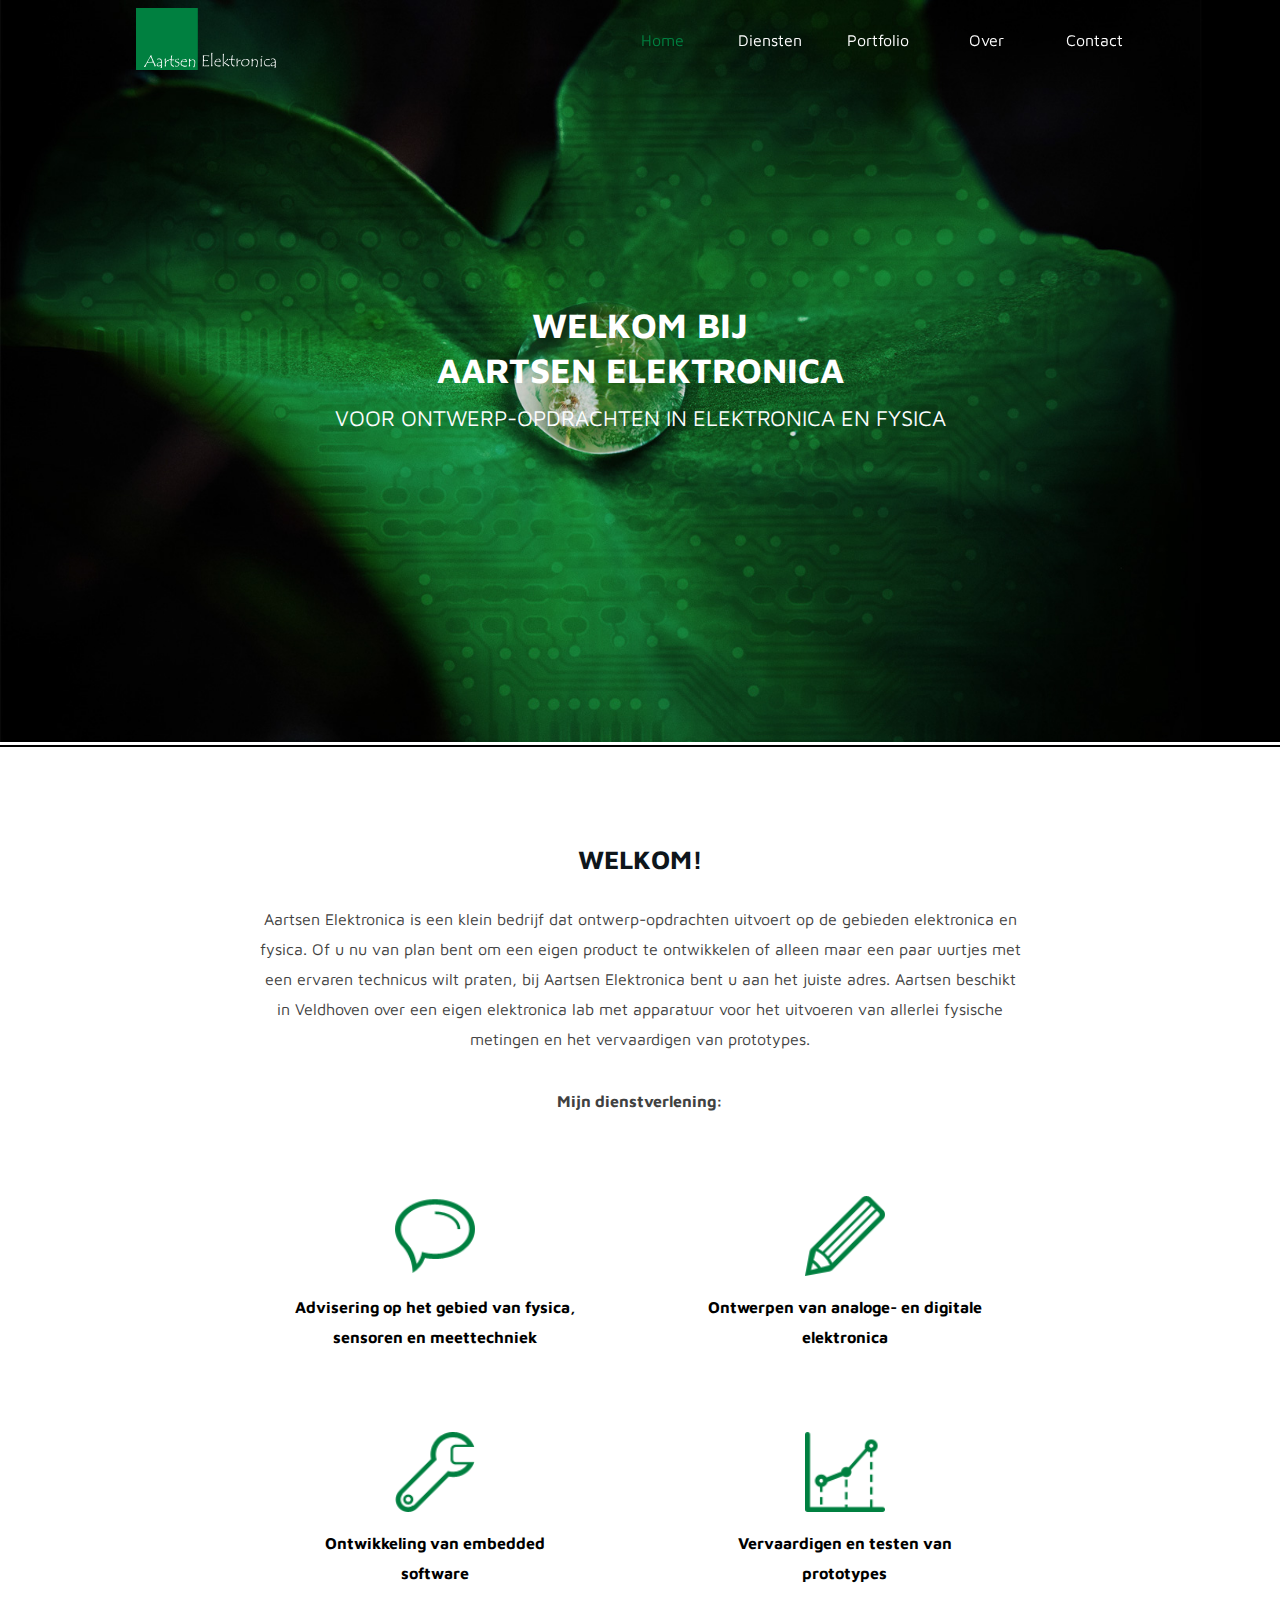
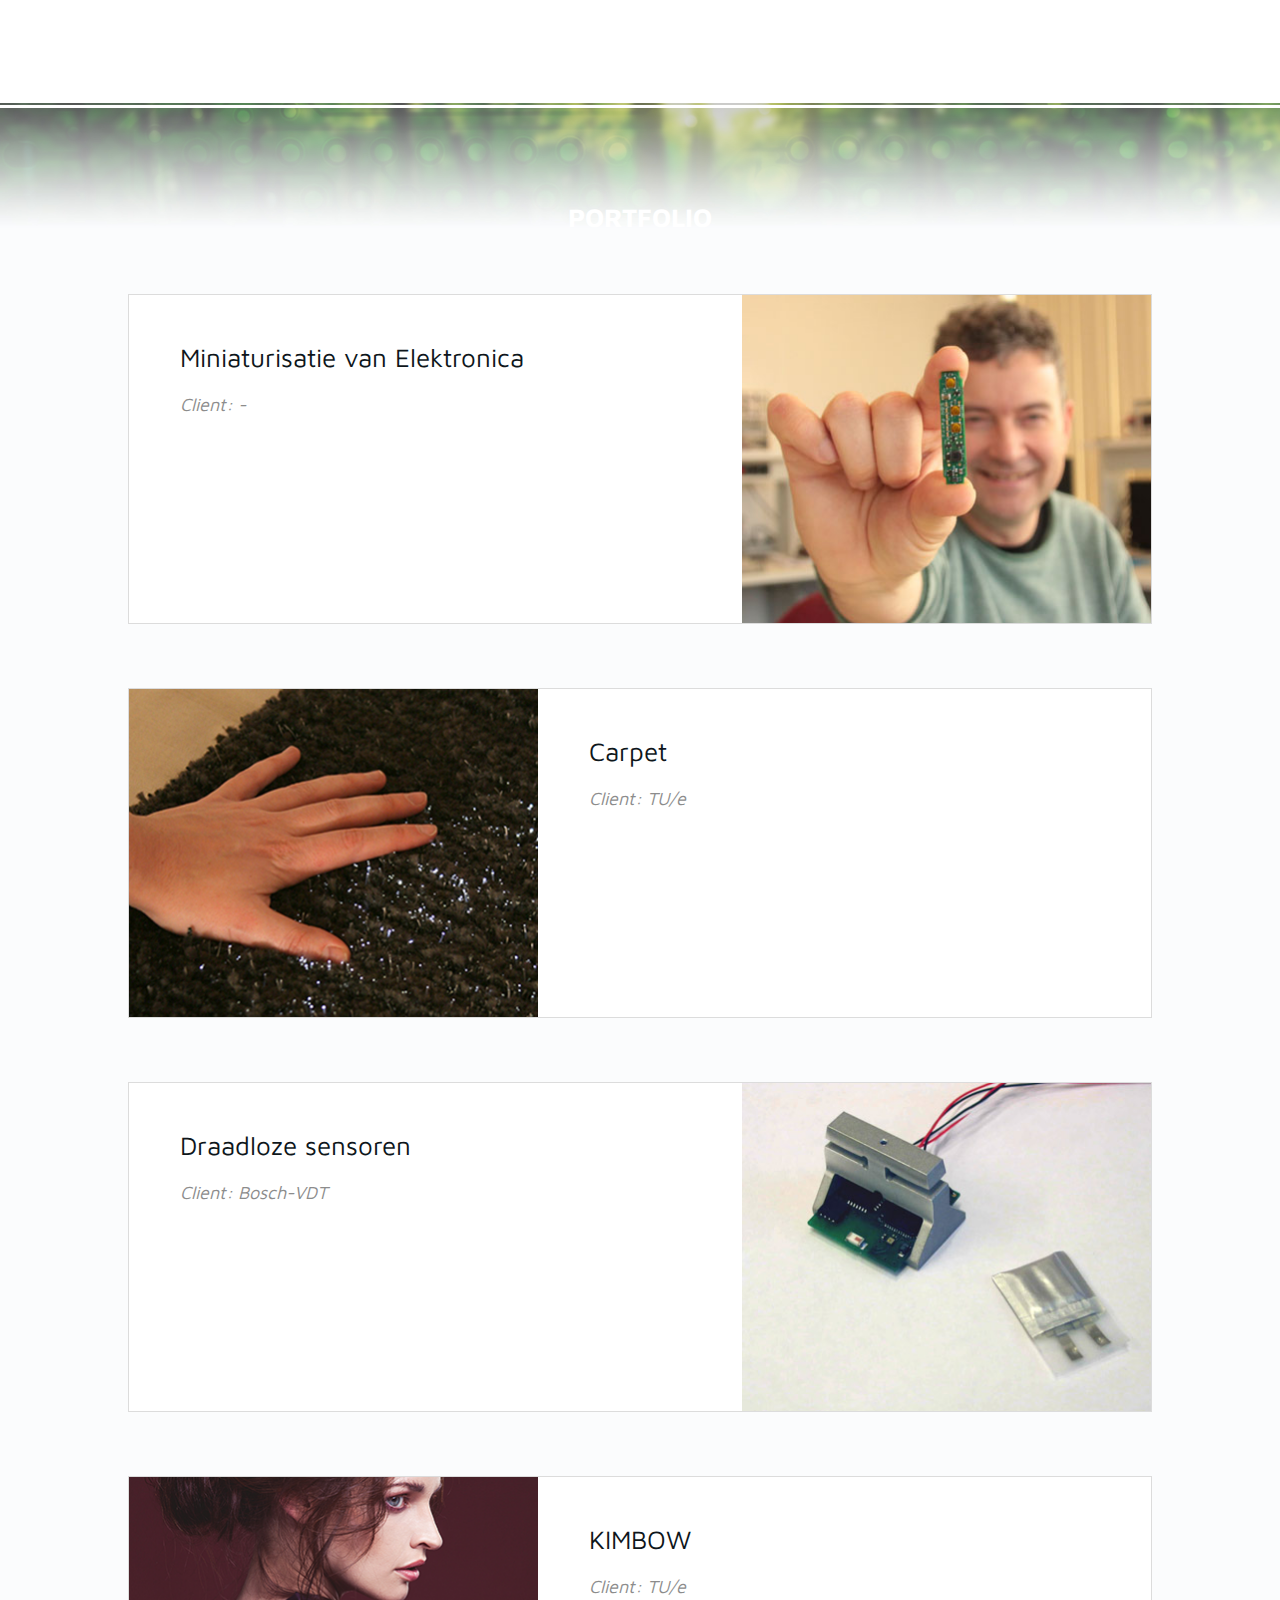
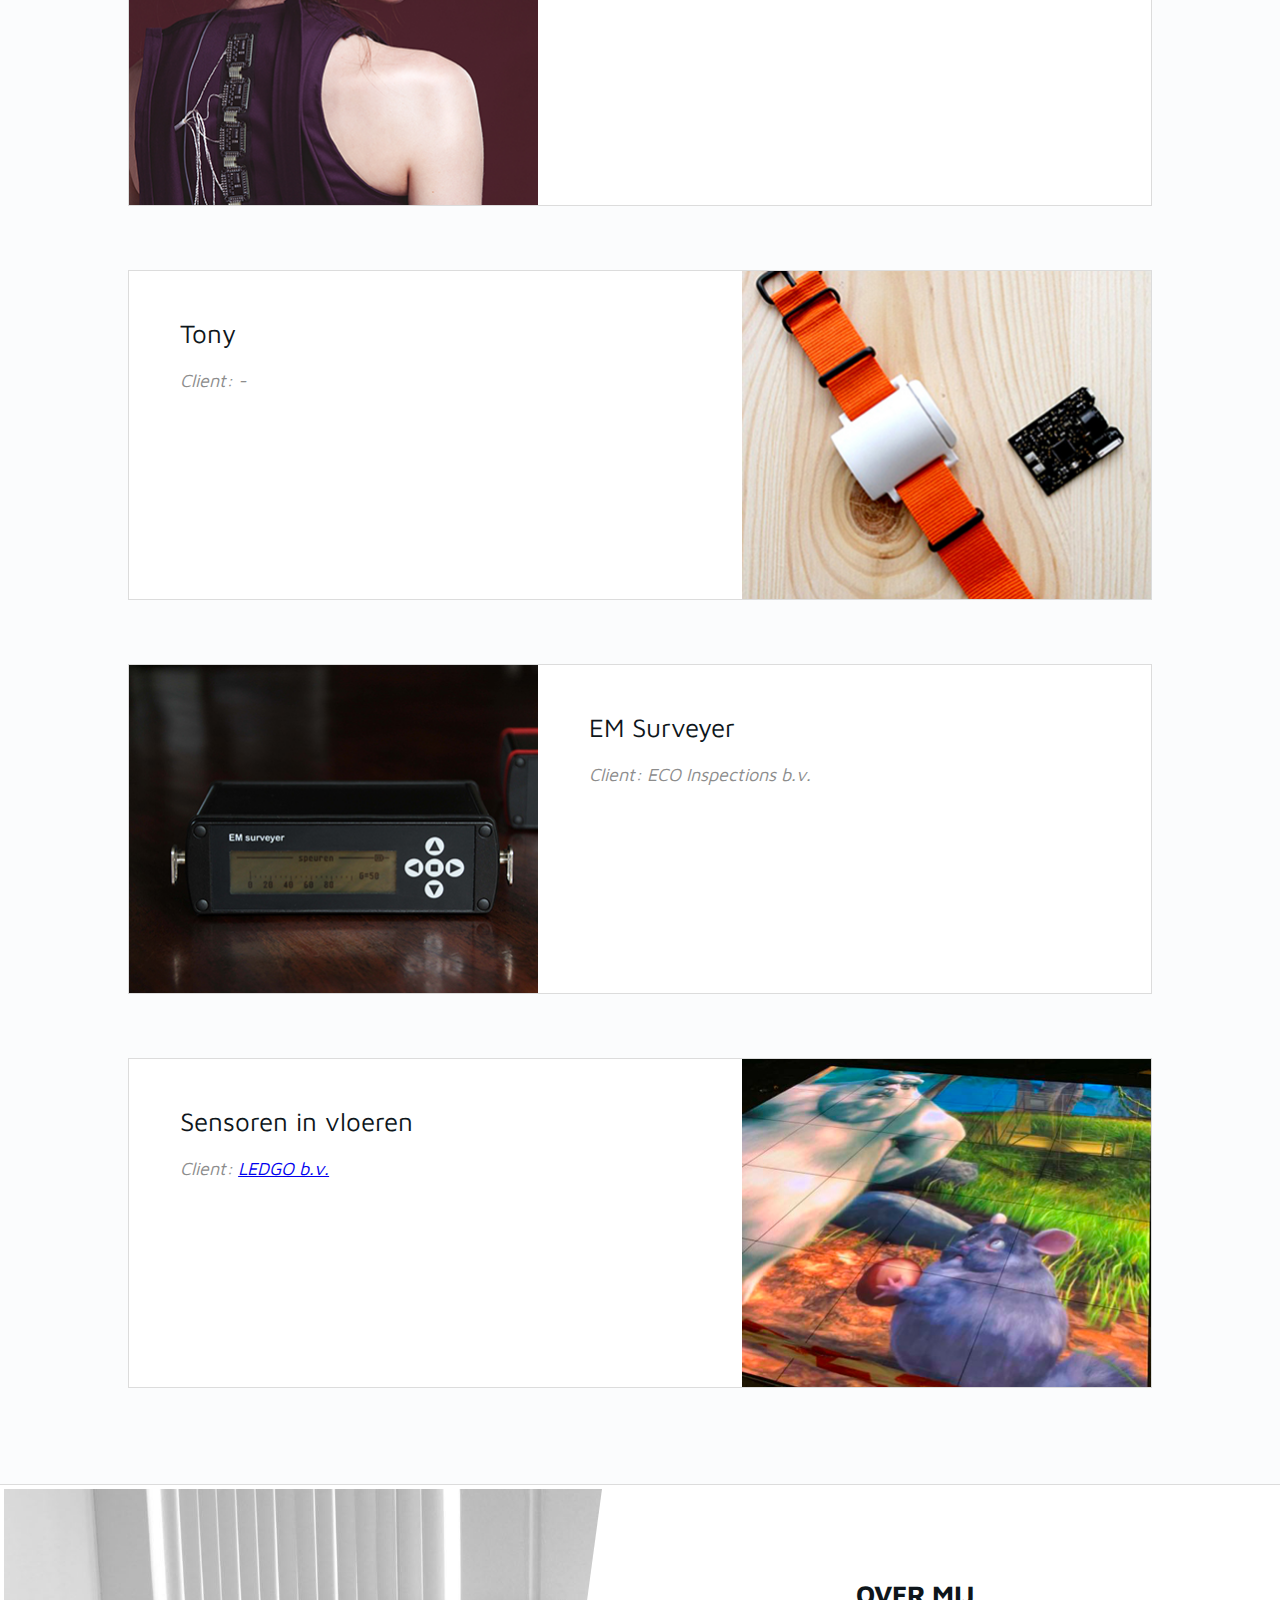
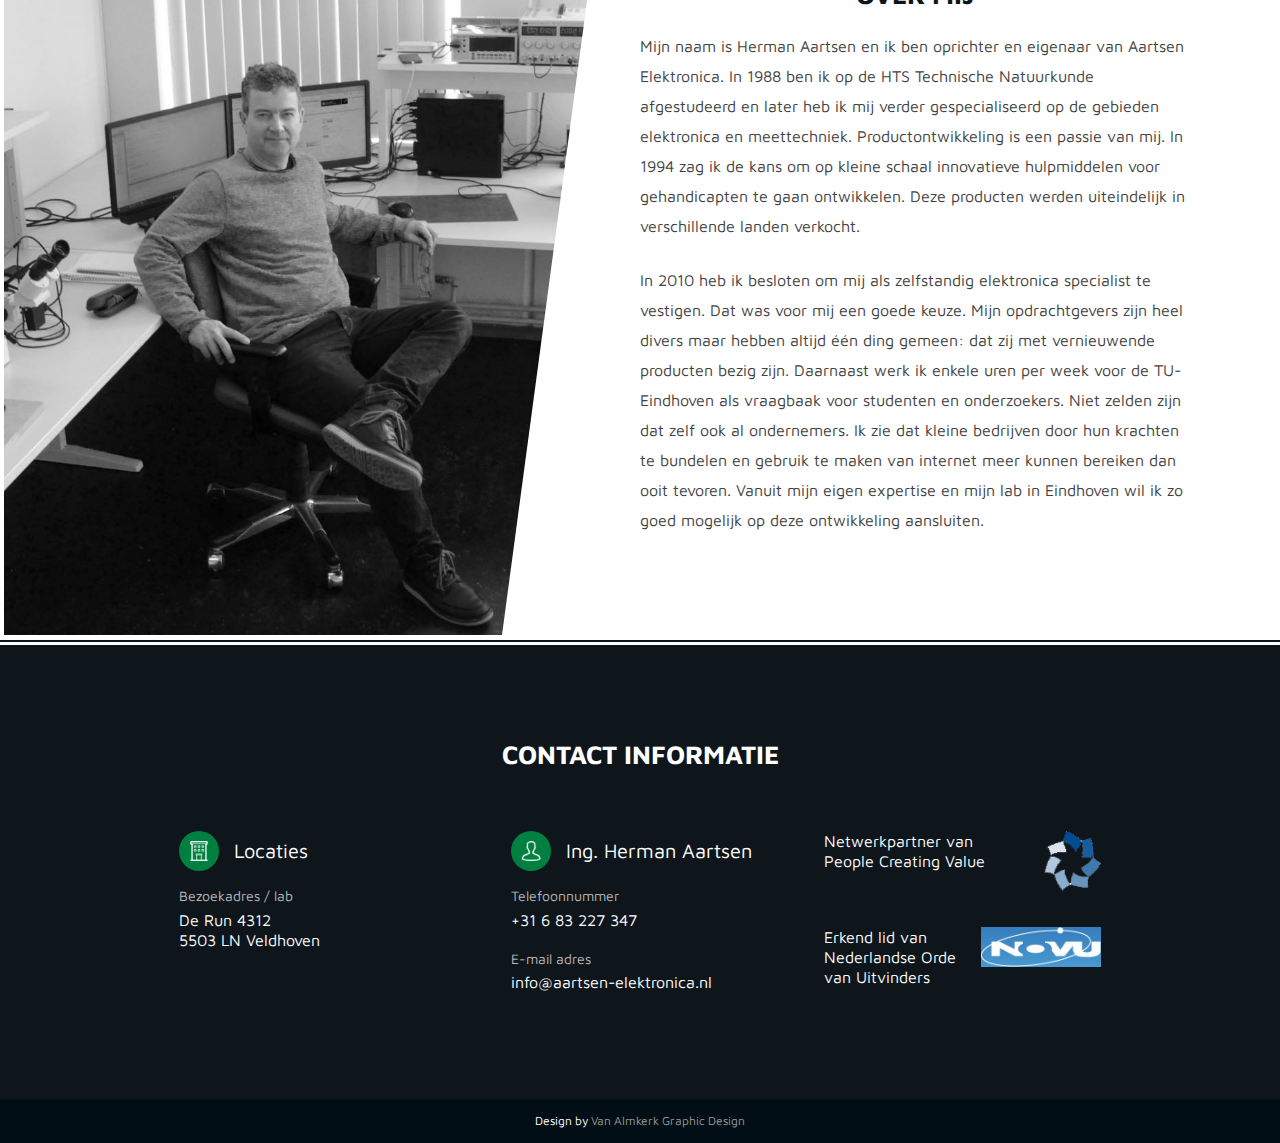
<file: index.html>
<!DOCTYPE html>
<html lang="NL">
    <head>

    <title>Aartsen Elektronica</title>

    <link rel="SHORTCUT ICON" href="img/favicon.ico">
    <link href='http://fonts.googleapis.com/css?family=Maven+Pro:400,700' rel='stylesheet' type='text/css'>
	<link rel="stylesheet" href="css/boilerplate.css" />
	<link rel="stylesheet" href="css/style.css" />

    <meta charset="utf-8">
    <meta http-equiv="X-UA-Compatible" content="IE=9">
	<meta name="viewport" content="initial-scale = 1.0,maximum-scale = 1.0" />
    <meta name="description" content="Bent U van plan om een eigen product te ontwikkelen of alleen maar praten met een ervaren technicus, bij Aartsen Elektronica bent u aan het juiste adres.">
 	<meta name="keywords" content="aartsen, advisering, fysica, ontwerpen, elektronica, ontwikkeling, embedded software, prototypes">

    </head>
    <body>
	<div id="primaryContainer" class="primaryContainer clearfix">
    <div id='container' class='clearfix index' data-title="index">
           <div id='navigation' class='clearfix'>
               <div id='inner' class='clearfix'>
                   <div id='logo' class='clearfix'>
                       <img src='img/icons/AE_logo_transparant.svg' class='image' alt="Aartsen Electronica" />
                   </div>
                   <div id='button' class='clearfix' data-title="contact_btn">
                       <p>
                       Contact
                       </p>
                   </div>
                   <div id='button' class='clearfix' data-title="about_btn">
                       <p>
                       Over
                       </p>
                   </div>
                   <div id='button' class='clearfix' data-title="portfolio_btn">
                       <p>
                       Portfolio
                       </p>
                   </div>
                   <div id='button' class='clearfix' data-title="services_btn">
                       <p>
                       Diensten
                       </p>
                   </div>
                   <div id='button' class='clearfix selected' data-title="index_btn">
                       <p>
                       Home
                       </p>
                   </div>
               </div>
           </div>
           <div id='container_inner' class='clearfix'>
               <h1>
               WELKOM BIJ<br />AARTSEN ELEKTRONICA
               </h1>
               <h2>
               voor ontwerp-opdrachten in elektronica en fysica
               </h2>
           </div>
       </div>
       <div id='container' class='clearfix services' data-title="services">
           <div id='container_inner' class='clearfix'>
               <h2 class="black">
               Welkom!
               </h2>
               <p>
               Aartsen Elektronica is een klein bedrijf dat ontwerp-opdrachten uitvoert op de gebieden elektronica en fysica. Of u nu van plan bent om een eigen product te ontwikkelen of alleen maar een paar uurtjes met een ervaren technicus wilt praten, bij Aartsen Elektronica bent u aan het juiste adres. Aartsen beschikt in Veldhoven over een eigen elektronica lab met apparatuur voor het uitvoeren van allerlei fysische metingen en het vervaardigen van prototypes.
               </p>
               <p><b>Mijn dienstverlening:</b></p>
               <div id='service' class='clearfix first'>
                   <img src='img/icons/icon1.png' class='image' alt="Advisering" />
                   <h3>Advisering op het gebied van fysica, sensoren en meettechniek</h3>
               </div>
               <div id='service' class='clearfix'>
                   <img src='img/icons/icon2.png' class='image' alt="Ontwerpen" />
                   <h3>Ontwerpen van analoge- en digitale elektronica</h3>
               </div>
               <div id='service' class='clearfix first row'>
                   <img src='img/icons/icon3.png' class='image' alt="Ontwikkeling" />
                   <h3>Ontwikkeling van embedded software</h3>
               </div>
               <div id='service' class='clearfix row'>
                   <img src='img/icons/icon6.png' class='image' alt="Vervaardiging" />
                   <h3>Vervaardigen en testen van prototypes</h3>
               </div>
           </div>
       </div>
       <div id='container' class='clearfix portfolio' data-title="portfolio">
           <div id='container_inner' class='clearfix'>
               <h2 class="white">
               PORTFOLIO
               </h2>

               <div id='item' class='clearfix' data-title="item">
                   <div id='image' class='clearfix right'>
                   <img src="img/portfolio/IMG_2820.JPG" alt="GLscan"  />
                   </div>
                   <div id='info' class='clearfix left'>
                       <h3>
                       Miniaturisatie van Elektronica
                       </h3>
                       <p id='client'>-</p>
                       <p id='description'>Aartsen elektronica is gespecialiseerd in maatwerk elektronica waarbij rekening kan worden gehouden met specifieke eisen zoals een extreem laag stroomverbruik en geringe afmetingen.</p>
                   </div>
               </div>

               <div id='item' class='clearfix' data-title="item">
                   <div id='image' class='clearfix left'>
                   <img src="img/portfolio/carpet_fibers1.jpg" data-title="1" alt="Carpet fibers" />
                   <img src="img/portfolio/carpet_pcb_leds1.jpg" data-title="2" alt="Carpet leds" />
                   </div>
                   <div id='info' class='clearfix right'>
                       <h3>
                       Carpet
                       </h3>
                       <p id='client'>TU/e</p>
                       <p id='description' style="width: 95%;">Deze intelligente vloertegel werd ontwikkeld voor het promotie-onderzoek van Eva Deckers aan de TU in Eindhoven. De tegels worden in een matrix aangebracht onder een tapijt waarin licht- en elektrische geleidende fibers zijn verwerkt. De elektrodes aan het oppervlak kunnen een zachte aanraking van stevige druk onderscheiden. Dit is mogelijk door een combinatie van resistief en capacitief meten.  Een veelvoud van deze tegels zorgt voor een bijzonder optisch effect bij aanraking. <i>Bron: TU/e - Eva Deckers 2013</i></p>
                   </div>
               </div>

               <div id='item' class='clearfix' data-title="item">
                   <div id='image' class='clearfix right'>
                   <img src="img/portfolio/inschakel_lipo.jpg" data-title="1" alt="draadloze sensor"  />
                   <img src="img/portfolio/rollersensor_versnellingsbak.jpg" data-title="2" alt="versnellingsbak"  />
                   </div>
                   <div id='info' class='clearfix left'>
                       <h3>
                       Draadloze sensoren
                       </h3>
                       <p id='client'>
                       Bosch-VDT
                       </p>
                       <p id='description'>In opdracht van Bosch-VDT ontwikkelde Aartsen Elektronica een meetsysteem wat inmiddels met succes wordt ingezet om metingen te doen in het inwendige van een verbrandingsmotor.  Doordat het systeem draadloos functioneert en heel compact is kan er aan draaiende delen van de motor worden gemeten waar dat eerder niet mogelijk was.</p>
                   </div>
               </div>

               <div id='item' class='clearfix' data-title="item">
                   <div id='info' class='clearfix right'>
                       <h3>
                       KIMBOW
                       </h3>
                       <p id='client'>
                       TU/e
                       </p>
                       <p id='description'><font style="font-size: 12px; line-height: 14px"><i>Concept &amp; design: Eef Lubbers &amp; Malou Beemer, With the support of Eindhoven University of Technology, TextielLab Tilburg, Photography: Bob Mans, Model: Janneke Jeurissen, MUAH: Janine van Helden</i></font></p>
                   </div>
                   <div id='image' class='clearfix left'>
                   <img src="img/portfolio/KIMBOW_1.png" data-title="1" alt="KIMBOW" />
                   <img src="img/portfolio/KIMBOW_2.png" data-title="2" alt="KIMBOW" />
                   </div>
               </div>

               <div id='item' class='clearfix' data-title="item">
                   <div id='image' class='clearfix right'>
                   <img src="img/portfolio/TONY_polsband.jpg" data-title="1" alt="TONY"  />
                   <img src="img/portfolio/TONY_plattegrond.jpg" data-title="2" alt="TONY plattegrond"  />
                   </div>
                   <div id='info' class='clearfix left'>
                       <h3>
                       Tony
                       </h3>
                       <p id='client'>
                       -
                       </p>
                       <p id='description'>TONY is een eigen ontwikkeling van Aartsen Elektronica die nauwkeurige en betrouwbare positiebepaling mogelijk maakt met behulp van ultrasone geluidsgolven. Binnen gebouwen is deze methode van plaatsbepaling de meest nauwkeurige en betrouwbare techniek die voorhanden is.  Aartsen verfijnde de techniek verder met behulp van een digitale signaalverwerking waardoor op centimeters nauwkeurig 3D plaatsbepaling mogelijk is. De afbeelding toont een ultrasone zender in de vorm van een polsband die Aartsen ontwikkelde om personen te lokaliseren.</p>
                   </div>
               </div>

               <div id='item' class='clearfix' data-title="item">
                 <div id='info' class='clearfix right'>
                     <h3>
                     EM Surveyer
                     </h3>
                     <p id='client'>
                     ECO Inspections b.v.
                     </p>
                     <p id='description'>Dit instrument instrument kan door middel van magnetische en elektrische velden vroegtijdig beschadigingen in ondergrondse brandstofleidingen opsporen en zo bodemvervuiling voorkomen. Het instrument werd geheel op maat ontwikkeld voor een bedrijf wat periodieke keuringen uitvoert bij benzine-stations.</p>
                 </div>
                   <div id='image' class='clearfix right'>
                     <img src="img/portfolio/EM_surveyer_promo.JPG" data-title="1" alt="EM surveyer"  />
                     <img src="img/portfolio/EM_surveyer_promo_2.JPG" data-title="2" alt="EM surveyer"  />
                   </div>
               </div>

               <div id='item' class='clearfix' data-title="item">
                 <div id='image' class='clearfix right'>
                   <img src="img/portfolio/LEDGO_1.jpg" data-title="1" alt="LEDGO"  />
                   <img src="img/portfolio/LEDGO_2.png" data-title="2" alt="LEDGO"  />
                 </div>
                 <div id='info' class='clearfix right'>
                     <h3>
                     Sensoren in vloeren
                     </h3>
                     <p id='client'>
                     <a href='https://ledgo.tv/' target="_blank">LEDGO b.v.</a>
                     </p>
                     <p id='description'>LEDGO ontwikkelt en levert LED producten voor showbusiness en events waaronder vloeren waarin bewegende video beelden kunnen worden getoond. Aartsen Elektronica hielp bij de ontwikkeling en productie van sensoren om deze vloeren interactief te maken met hun omgeving.</p>
                 </div>
               </div>

           </div>
       </div>
       <div id='container' class='clearfix about' data-title="about">
           <div id='image' class='clearfix'>
           <div></div>
           </div>
           <div id='container_inner' class='clearfix'>
               <h2 class="black">
               OVER MIJ
               </h2>
               <p>
               Mijn naam is Herman Aartsen en ik ben oprichter en eigenaar van Aartsen Elektronica. In 1988 ben ik op de HTS Technische Natuurkunde afgestudeerd en later heb ik mij verder gespecialiseerd op de gebieden elektronica en meettechniek.  Productontwikkeling is een passie van mij. In 1994 zag ik de kans om op kleine schaal innovatieve hulpmiddelen voor gehandicapten te gaan ontwikkelen. Deze producten werden uiteindelijk in verschillende landen verkocht.</p><p>In 2010 heb ik besloten om mij als zelfstandig elektronica specialist te vestigen. Dat was voor mij een goede keuze.  Mijn opdrachtgevers zijn heel divers maar hebben altijd één ding gemeen: dat zij met vernieuwende producten bezig zijn. Daarnaast werk ik enkele uren per week voor de TU-Eindhoven als vraagbaak voor studenten en onderzoekers. Niet zelden zijn dat zelf ook al ondernemers. Ik zie dat kleine bedrijven door hun krachten te bundelen en gebruik te maken van internet meer kunnen bereiken dan ooit tevoren.  Vanuit mijn eigen expertise en mijn lab in Eindhoven wil ik zo goed mogelijk op deze ontwikkeling aansluiten.</p>
           </div>
       </div>
       <div id='container' class='clearfix footer' data-title="contact">
           <div id='container_inner' class='clearfix'>
               <h2 class="white">
               CONTACT INFORMATIE
               </h2>
               <div id='row' class='clearfix'>
                   <div id='column' class='clearfix first'>
                       <div id='head' class='clearfix'>
                           <div id='icon' class='clearfix'>
                               <img src='img/icons/icon5.png' class='image'  alt="Locaties" />
                           </div>
                           <h3>
                           Locaties
                           </h3>
                       </div>
		       <h4>Bezoekadres / lab</h4>
                       <p>De Run 4312<br/>5503 LN Veldhoven&nbsp;</p>
                   </div>
                   <div id='column' class='clearfix'>
                       <div id='head' class='clearfix'>
                           <div id='icon' class='clearfix'>
                               <img src='img/icons/icon4.png' class='image'  alt="Over"  />
                           </div>
                           <h3>
                           Ing. Herman Aartsen
                           </h3>
                       </div>
                       <h4>Telefoonnummer</h4>
                       <p>+31 6 83 227 347</p>
                       <h4>E-mail adres</h4>
                       <p>info@aartsen-elektronica.nl</p>
                   </div>
                   <div id='column' class='clearfix last'>
                       <p><a href="http://www.pcvgroup.com/" target="_blank"><img src="img/icons/pcv0.png" class="reference" style="height: 60px;"  alt="PCVgroup"  /></a> Netwerkpartner van <br/> People Creating Value </p>
                       <p><a href="http://novu.nl/" target="_blank"><img src="img/icons/novulogo.jpg" class="reference"  alt="Novu"  /></a> Erkend lid van Nederlandse Orde van Uitvinders </p>
                   </div>
               </div>
           </div>
       </div>
       <div id='container' class='clearfix madeby'>
           <p>
           Design by <a href="http://www.almkerkdesign.nl/" target="_blank">Van Almkerk Graphic Design</a>
           </p>
       </div>

	</div>

  <!--<div id="pop-up" class="pop-up-container" style="visibility: hidden;">
    <div class="pop-up">
      <p>Beste bezoeker, vanwegen omstandigheden zal Aartsen Elektronica tussen 4 augustus en 16 november gesloten zijn.</p>
      <span>
        <a href="melding.html"><button id="read" style="margin-right: 10px;">Lees meer</button></a>
        <button id="close" class='close'>Sluiten</button>
      </span>
    </div>
  </div>-->

  </body>

  <script type="text/javascript" src="javascript/jquery-1.10.1.min.js"></script>
  <script type="text/javascript" src="javascript/script.js"></script>

</html>
</file>
<file: css/boilerplate.css>
/*
 * HTML5 ✰ Boilerplate
 *
 * What follows is the result of much research on cross-browser styling.
 * Credit left inline and big thanks to Nicolas Gallagher, Jonathan Neal,
 * Kroc Camen, and the H5BP dev community and team.
 *
 * Detailed information about this CSS: h5bp.com/css
 *
 * ==|== normalize ==========================================================
 */


/* =============================================================================
   HTML5 display definitions
   ========================================================================== */

article, aside, details, figcaption, figure, footer, header, hgroup, nav, section { display: block; }
audio, canvas, video { display: inline-block; *display: inline; *zoom: 1; }
audio:not([controls]) { display: none; }
[hidden] { display: none; }


/* =============================================================================
   Base
   ========================================================================== */

/*
 * 1. Correct text resizing oddly in IE6/7 when body font-size is set using em units
 * 2. Force vertical scrollbar in non-IE
 * 3. Prevent iOS text size adjust on device orientation change, without disabling user zoom: h5bp.com/g
 */

html { font-size: 100%; overflow-y: scroll; -webkit-text-size-adjust: 100%; -ms-text-size-adjust: 100%; }

body { margin: 0; font-size: 100%; line-height: 1.231; }

body, button, input, select, textarea { font-family: helvetica, arial,"lucida grande", verdana, "メイリオ", "ＭＳ Ｐゴシック", sans-serif; color: #222; }
/*
 * Remove text-shadow in selection highlight: h5bp.com/i
 * These selection declarations have to be separate
 * Also: hot pink! (or customize the background color to match your design)
 */

::selection { text-shadow: none; background-color: highlight; color: highlighttext; }


/* =============================================================================
   Links
   ========================================================================== */

a { color: #00e; }
a:visited { color: #551a8b; }
a:hover { color: #06e; }
a:focus { outline: thin dotted; }

/* Improve readability when focused and hovered in all browsers: h5bp.com/h */
a:hover, a:active { outline: 0; }


/* =============================================================================
   Typography
   ========================================================================== */

abbr[title] { border-bottom: 1px dotted; }

b, strong { font-weight: bold; }

blockquote { margin: 1em 40px; }

dfn { font-style: italic; }

hr { display: block; height: 1px; border: 0; border-top: 1px solid #ccc; margin: 1em 0; padding: 0; }

ins { background: #ff9; color: #000; text-decoration: none; }

mark { background: #ff0; color: #000; font-style: italic; font-weight: bold; }

/* Redeclare monospace font family: h5bp.com/j */
pre, code, kbd, samp { font-family: monospace, serif; _font-family: 'courier new', monospace; font-size: 1em; }

/* Improve readability of pre-formatted text in all browsers */
pre { white-space: pre; white-space: pre-wrap; word-wrap: break-word; }

q { quotes: none; }
q:before, q:after { content: ""; content: none; }

small { font-size: 85%; }

/* Position subscript and superscript content without affecting line-height: h5bp.com/k */
sub, sup { font-size: 75%; line-height: 0; position: relative; vertical-align: baseline; }
sup { top: -0.5em; }
sub { bottom: -0.25em; }


/* =============================================================================
   Lists
   ========================================================================== */

ul, ol { margin: 1em 0; padding: 0 0 0 40px; }
dd { margin: 0 0 0 40px; }
nav ul, nav ol { list-style: none; list-style-image: none; margin: 0; padding: 0; }


/* =============================================================================
   Embedded content
   ========================================================================== */

/*
 * 1. Improve image quality when scaled in IE7: h5bp.com/d
 * 2. Remove the gap between images and borders on image containers: h5bp.com/e
 */

img { border: 0; -ms-interpolation-mode: bicubic; vertical-align: middle; }

/*
 * Correct overflow not hidden in IE9
 */

svg:not(:root) { overflow: hidden; }


/* =============================================================================
   Figures
   ========================================================================== */

figure { margin: 0; }


/* =============================================================================
   Forms
   ========================================================================== */

form { margin: 0; }
fieldset { border: 0; margin: 0; padding: 0; }

/* Indicate that 'label' will shift focus to the associated form element */
label { cursor: pointer; }

/*
 * 1. Correct color not inheriting in IE6/7/8/9
 * 2. Correct alignment displayed oddly in IE6/7
 */

legend { border: 0; *margin-left: -7px; padding: 0; }

/*
 * 1. Correct font-size not inheriting in all browsers
 * 2. Remove margins in FF3/4 S5 Chrome
 * 3. Define consistent vertical alignment display in all browsers
 */

button, input, select, textarea { font-size: 100%; margin: 0; vertical-align: baseline; *vertical-align: middle; }

/*
 * 1. Define line-height as normal to match FF3/4 (set using !important in the UA stylesheet)
 */

button, input { line-height: normal; }

/*
 * 1. Display hand cursor for clickable form elements
 * 2. Allow styling of clickable form elements in iOS
 * 3. Correct inner spacing displayed oddly in IE7 (doesn't effect IE6)
 */

button, input[type="button"], input[type="reset"], input[type="submit"] { cursor: pointer; -webkit-appearance: button; *overflow: visible; }

/*
 * Consistent box sizing and appearance
 */

input[type="checkbox"], input[type="radio"] { box-sizing: border-box; padding: 0; }
input[type="search"] { -webkit-appearance: textfield; -moz-box-sizing: content-box; -webkit-box-sizing: content-box; box-sizing: content-box; }
input[type="search"]::-webkit-search-decoration { -webkit-appearance: none; }

/*
 * Remove inner padding and border in FF3/4: h5bp.com/l
 */

button::-moz-focus-inner, input::-moz-focus-inner { border: 0; padding: 0; }

/*
 * 1. Remove default vertical scrollbar in IE6/7/8/9
 * 2. Allow only vertical resizing
 */

textarea { overflow: auto; vertical-align: top; resize: vertical; }

/* Colors for form validity */
input:valid, textarea:valid {  }
input:invalid, textarea:invalid { background-color: #f0dddd; }


/* =============================================================================
   Tables
   ========================================================================== */

table { border-collapse: collapse; border-spacing: 0; }
td { vertical-align: top; }


/* ==|== primary styles =====================================================
   Author:
   ========================================================================== */

/* ==|== media queries ======================================================
   PLACEHOLDER Media Queries for Responsive Design.
   These override the primary ('mobile first') styles
   Modify as content requires.
   ========================================================================== */

@media only screen and (min-width: 480px) {
  /* Style adjustments for viewports 480px and over go here */

}

@media only screen and (min-width: 768px) {
  /* Style adjustments for viewports 768px and over go here */

}



/* ==|== non-semantic helper classes ========================================
   Please define your styles before this section.
   ========================================================================== */

/* For image replacement */
.ir { display: block; border: 0; text-indent: -999em; overflow: hidden; background-color: transparent; background-repeat: no-repeat; text-align: left; direction: ltr; }
.ir br { display: none; }

/* Hide from both screenreaders and browsers: h5bp.com/u */
.hidden { display: none !important; visibility: hidden; }

/* Hide only visually, but have it available for screenreaders: h5bp.com/v */
.visuallyhidden { border: 0; clip: rect(0 0 0 0); height: 1px; margin: -1px; overflow: hidden; padding: 0; position: absolute; width: 1px; }

/* Extends the .visuallyhidden class to allow the element to be focusable when navigated to via the keyboard: h5bp.com/p */
.visuallyhidden.focusable:active, .visuallyhidden.focusable:focus { clip: auto; height: auto; margin: 0; overflow: visible; position: static; width: auto; }

/* Hide visually and from screenreaders, but maintain layout */
.invisible { visibility: hidden; }

/* Contain floats: h5bp.com/q */
.clearfix:before, .clearfix:after { content: ""; display: table; }
.clearfix:after { clear: both; }
.clearfix { *zoom: 1; }



/* ==|== print styles =======================================================
   Print styles.
   Inlined to avoid required HTTP connection: h5bp.com/r
   ========================================================================== */

@media print {
    * { background: transparent !important; color: black !important; box-shadow:none !important; text-shadow: none !important; filter:none !important; -ms-filter: none !important; } /* Black prints faster: h5bp.com/s */
    a, a:visited { text-decoration: underline; }
    a[href]:after { content: " (" attr(href) ")"; }
    abbr[title]:after { content: " (" attr(title) ")"; }
    .ir a:after, a[href^="javascript:"]:after, a[href^="#"]:after { content: ""; }  /* Don't show links for images, or javascript/internal links */
    pre, blockquote { border: 1px solid #999; page-break-inside: avoid; }
    table { display: table-header-group; } /* h5bp.com/t */
    tr, img { page-break-inside: avoid; }
    img { max-width: 100% !important; }
    @page { margin: 0.5cm; }
    p, h2, h3 { orphans: 3; widows: 3; }
    h2, h3 { page-break-after: avoid; }
}

/* reflow reset for -webkit-margin-before: 1em */
p { margin: 0; }

html {
    overflow-y: auto;
    background-color: transparent;
    height: 100%;
}

body {
    background: #fff;
    font: normal 100%;
    position: relative;
    height: 100%;
}

body, div, img, p, button, input, select, textarea {
    box-sizing: border-box;
}

.image {
    position: static;
    display: block;
}

#disclaimerTag {
    margin-top: 5px;
    text-align: center;
    padding: 10px;
    border: 1px solid black;
}
</file>
<file: css/style.css>
.primaryContainer {
	margin-left: auto;
	margin-right: auto;
	width: 100%;
	min-width: 0px;
	font-family: 'Maven Pro', sans-serif;
}
#navigation {
    float: none;
    height: 75px;
    clear: none;
    width: 100%;
    min-width: 0px;
    background-color: rgba(0, 0, 0, 0);
	position: fixed;
	z-index: 5;
}
#navigation #inner {
    float: none;
    height: 100%;
    margin: 0px auto;
    clear: none;
    width: 1024px;
    min-height: 0px;
}
#navigation #inner #logo {
	float: left;
	height: 100%;
	margin: 0px;
	clear: none;
	width: auto;
	min-height: 0px;
	background-color: rgba(255,255,255,0);
	padding-top: 0.5em;
	padding-left: 0.5em;
	border-bottom: 5px solid rgba(0,0,0,0);
	border-top: 0px solid #000;
}
#navigation #inner #logo img {
    float: none;
    width: auto;
    max-width: none;
    height: 100%;
    margin: 0px;
    clear: none;
    color: rgb(0, 0, 0);
    min-height: 0px;
    border-top-left-radius: 0px;
    border-top-right-radius: 0px;
    border-bottom-right-radius: 0px;
    border-bottom-left-radius: 0px;
}
#button {
    float: right;
    height: auto;
    margin: 1em 0.5em 0px 0px;
    clear: none;
    width: 100px;
    padding: 1em 0.5em;
	cursor: pointer;
}
#button.selected p {
    color: rgb(0, 128, 64);
}
#button p {
    float: none;
    font-size: 1em;
    color: rgb(255, 255, 255);
    width: auto;
    height: auto;
    text-align: center;
    font-weight: 400;
    line-height: 1em;
    word-wrap: break-word;
    margin: 0px;
    clear: none;
    min-height: 0px;
    min-width: 0.5em;
}
#button:hover p{
	color: rgb(0, 128, 64);
}
h1 {
	float: none;
	font-size: 35px;
	color: rgb(255, 255, 255);
	width: auto;
	height: auto;
	text-align: center;
	font-weight: 700;
	line-height: 45px;
	word-wrap: break-word;
	margin: 6.5em 0px 0px;
	clear: both;
	min-height: 0px;
	min-width: 0.5em;
	text-transform: uppercase;

}
#container {
    float: none;
    height: auto;
    margin: 0px auto;
    clear: both;
    width: 100%;
    min-width: 0px;
    background-color: rgb(255, 255, 255);
    padding-top: 6em;
    padding-bottom: 6em;
	min-width: 1024px;
}
#container.index {
    height: 750px;
	padding: 0px;
    background-image: url('../img/nature-2-green.jpg');
    background-attachment: scroll;
    background-size: cover;
	background-color: #000;
    border-bottom-color: rgb(255, 255, 255);
    border-bottom-width: 8px;
    border-bottom-style: double;
    background-position: 0% 50%;
    background-repeat: no-repeat no-repeat;
	position: relative;
}
#container.portfolio{
    background-color: rgb(251, 252, 253);
    border-top-color: rgb(255, 255, 255);
    border-top-width: 8px;
    border-top-style: double;
    background-image: url('../img/natuur-achtergronden-531 1 1.jpg');
    background-attachment: scroll;
    background-size: contain;
    background-position: 0% -5%;
    background-repeat: no-repeat no-repeat;
}
#container.about{
	padding: 0px;
	border-top-color: rgb(220, 220, 220);
	border-top-width: 1px;
	border-top-style: solid;
	background-color: rgb(255, 255, 255);
	min-width: 1024px;
}
#container.footer{
	border-top-color: rgb(255, 255, 255);
	border-top-width: 8px;
	border-top-style: double;
	padding-top: 6em;
	padding-bottom: 6em;
	background-color: rgb(14, 22, 27);
	min-width: 1024px;
}
#container.madeby {
	background-color: rgb(2, 14, 21);
	padding: 1em;
	min-width: 1024px;
}
#container #container_inner {
    float: none;
    height: auto;
    margin: 0px auto;
    clear: both;
    width: 1024px;
    min-width: 0px;
    min-height: 0px;
}
#container.about #container_inner {
	float: left;
	height: auto;
	margin: 0px 0px 0px 0px;
	clear: none;
	width: 53%;
	padding: 6em 7% 6em 3%;
}
#container.index #container_inner {
    clear: none;
    width: 100%;
    min-height: 0px;
	position: absolute;
	padding-left: 25%;
	padding-right: 25%;
	top: 10%;
}
#container.services p {
	float: none;
	font-size: 16px;
	color: rgb(65, 65, 65);
	width: 75%;
	height: auto;
	text-align: center;
	font-weight: 400;
	line-height: 30px;
	word-wrap: break-word;
	margin: 2em auto;
	clear: none;
	min-height: 0px;
	min-width: 0px;
}
#container h2 {
	float: none;
	font-size: 26px;
	color: rgb(14, 22, 27);
	width: auto;
	height: auto;
	text-align: center;
	font-weight: 700;
	line-height: 1em;
	word-wrap: break-word;
	margin: 0px;
	clear: both;
	min-height: 0px;
	min-width: 0.5em;
	text-transform: uppercase;
}
#container h2.black{
	color: rgb(14, 22, 27);
}
#container h2.white{
	color: #fff;
}
#service {
	float: left;
	height: auto;
	margin-left: 5%;
	margin-top: 3em;
	clear: none;
	width: 35%;
}
#service.first{
	clear: left;
	margin-left: 12.5%;
}
#service.row{
	margin-top: 4em;
}
#service h3 {
	float: none;
	font-size: 1em;
	color: rgb(0, 0, 0);
	width: 80%;
	height: auto;
	text-align: center;
	font-weight: 700;
	line-height: 30px;
	word-wrap: break-word;
	margin-left: auto;
	margin-top: 1em;
	clear: none;
	min-height: 0px;
	min-width: 0.5em;
	margin-right: auto;
}
#service img {
    float: none;
    width: 80px;
    max-width: 100%;
    height: auto;
    margin-left: auto;
    margin-top: 0px;
    clear: both;
    color: rgb(0, 0, 0);
    margin-right: auto;
}
#container.index h2 {
	float: none;
	font-size: 22px;
	color: rgb(251, 252, 253);
	width: auto;
	height: auto;
	text-align: center;
	font-weight: 400;
	line-height: 1em;
	word-wrap: break-word;
	margin: 15px 0px 0px;
	clear: none;
	min-height: 0px;
	min-width: 0.5em;
}
#item {
	float: left;
	overflow: hidden;
	height: 330px;
	margin: 4em 0px 0px;
	clear: none;
	width: 100%;
	min-width: 0px;
	border: 1px solid rgb(220, 220, 220);
}
#item:hover{
	border: 1px solid rgb(200, 200, 200);
}
#item #image {
    height: 100%;
    margin: 0px;
    clear: none;
    width: 40%;
    min-height: 0px;
	overflow: hidden;
	position: relative;
}
#item #image img{
	width: 100%;
	position: absolute;
}
#item #info {
    height: 100%;
    margin: 0px;
    clear: none;
    width: 60%;
    min-width: 0px;
    min-height: 0px;
    padding-right: 0%;
    padding-left: 5%;
    padding-top: 50px;
    background-color: rgb(255, 255, 255);
	box-sizing: border-box;
}
#item #image.left, #item #info.left {
	float: left;
}
#item #image.right, #item #info.right {
	float: right;
}
#item #info h3 {
	float: left;
	font-size: 26px;
	color: rgb(14, 22, 27);
	width: 100%;
	height: auto;
	text-align: left;
	font-weight: 400;
	line-height: 24px;
	word-wrap: break-word;
	margin: 0px;
	clear: none;
	min-height: 0px;
	min-width: 0px;
}
#item:hover #info h3{
	color: rgb(0, 128, 64);
}
#item #info #client {
	float: left;
	font-size: 18px;
	color: rgb(140, 140, 140);
	width: auto;
	height: auto;
	text-align: left;
	font-weight: 400;
	line-height: 1em;
	word-wrap: break-word;
	margin: 0px;
	clear: both;
	min-height: 0px;
	font-style: italic;
	padding-top: 1.5em;
}
#item #info #description {
	float: left;
	font-size: 16px;
	color: rgb(99, 99, 99);
	width: 80%;
	height: auto;
	text-align: left;
	font-weight: 400;
	line-height: 20px;
	word-wrap: break-word;
	padding: 1.5em 0px 0px;
	clear: both;
	min-height: 0px;
	min-width: 0px;
}
#item #info #client:before{
	content: 'Client: ';
}
#container.madeby p {
    float: none;
    font-size: 12px;
    color: rgb(255, 255, 255);
    width: auto;
    height: auto;
    text-align: center;
    font-weight: 400;
    line-height: 1em;
    word-wrap: break-word;
    margin: 0px;
    clear: none;
    min-height: 0px;
    min-width: 0.5em;
}
#container.footer #row {
    float: none;
    height: auto;
    margin: 4em auto 0px;
    clear: both;
    width: 90%;
    min-width: 0px;
}
#container.footer #row #column {
    float: left;
    height: auto;
    margin: 0px 0px 0px 5%;
    clear: none;
    width: 30%;
}
#container.footer #row #column.first {
    margin: 0px 0px 0px 0%;
	clear: left;
    width: 31%;
}
#container.footer #row #column.last {
    margin-left: 4%;
}

#container.footer #head {
    float: none;
    height: auto;
    margin: 0px auto;
    clear: both;
    width: 100%;
    min-width: 0px;
}

#container.footer #head #icon {
    float: left;
    height: 40px;
    margin: 0px;
    clear: none;
    width: 40px;
    background-color: rgb(0, 128, 64);
    border-top-left-radius: 75px;
    border-top-right-radius: 75px;
    border-bottom-right-radius: 75px;
    border-bottom-left-radius: 75px;
    padding: 10px;
}
#container.footer #head #icon img {
    float: none;
    width: auto;
    max-width: 100%;
    height: auto;
    margin: 0px;
    clear: none;
    color: rgb(0, 0, 0);
}
#container.footer #row #column h3 {
    float: left;
    font-size: 20px;
    color: rgb(255, 255, 255);
    width: auto;
    height: auto;
    text-align: left;
    font-weight: 400;
    line-height: 1em;
    word-wrap: break-word;
    margin: 10px 0px 0px 15px;
    clear: none;
    min-height: 0px;
    min-width: 0.5em;
}
#container.footer #row #column p {
	float: left;
	font-size: 1em;
	color: rgb(255, 255, 255);
	width: 100%;
	height: auto;
	text-align: left;
	font-weight: 400;
	line-height: 20px;
	word-wrap: break-word;
	margin: 15px auto 0px;
	clear: both;
	min-height: 0px;
	min-width: 0px;
	margin-bottom: 0.25em;
	margin-top: 0em;
}

#container.footer #row #column img.reference{
	float: right;
	clear: both;
	margin-bottom: 2em;
	margin-left: 1em;
	height: 40px;
}

#container.footer #row #column h4 {
	float: left;
	font-size: 14px;
	color: rgb(185, 185, 185);
	width: 100%;
	height: auto;
	text-align: left;
	font-weight: 400;
	line-height: 20px;
	word-wrap: break-word;
	margin: 15px auto 0px;
	clear: both;
	min-height: 0px;
	min-width: 0px;
	margin-bottom: 0.25em;
}
#container.about #image {
	float: left;
	height: auto;
	margin: 0px;
	clear: none;
	width: 47%;
	min-height: 0px;
	background-image: url('../img/IMG_2752.JPG');
	background-attachment: scroll;
	background-size: cover;
	border-left-color: rgb(255, 255, 255);
	border-left-width: 4px;
	border-left-style: solid;
	border-top-color: rgb(255, 255, 255);
	border-top-width: 4px;
	border-top-style: solid;
	background-position: center;
	background-repeat: no-repeat no-repeat;
	margin-bottom: 2px;
}
#container.about #image div{
	height: 100%;
	width: 100%;
	border-top: 500px solid transparent;
	border-right: 100px solid white;
}
#container.about p {
	float: none;
	font-size: 16px;
	color: rgb(65, 65, 65);
	width: auto;
	height: auto;
	text-align: left;
	font-weight: 400;
	line-height: 30px;
	word-wrap: break-word;
	margin: 1.5em 0px 0px;
	clear: none;
	min-height: 0px;
	min-width: 0.5em;
}
.madeby a, .madeby a:link, .madeby a:visited{
	color: #999;
	text-decoration: none;
}

.madeby a:hover{
	color: #fff;
}

.pop-up-container{
	position: fixed;
	width: 100vw;
	height: 100vh;
	pointer-events: none;
	z-index: 100;
	top: 0;
	left: 0;
	box-sizing: border-box;
}

.pop-up{
	min-height: 70px;
	padding: 0em 2em;
	width: 99.5vw;
	position: absolute;
	pointer-events: all;
	bottom: 0;
	box-sizing: border-box;

	display: flex;
	flex-direction: row;
	justify-content: space-between;
	align-items: center;

	color: #fff;
	font-weight: 400;
	font-family: "Maven Pro",sans-serif;

	background-color: rgba(60, 60, 60, 0.9);
}

.pop-up button{
	background-color: rgb(0, 128, 64);
	color: #fff;
	border: 0;
	padding: 10px;
	border-radius: 5px;
}

.pop-up button:hover, .pop-up button:focus{
	outline: 1px #fff solid;
}

.pop-up button:active{
	outline: 2px #fff solid;
}

.pop-up button.close{
	background-color: transparent;
}
</file>
